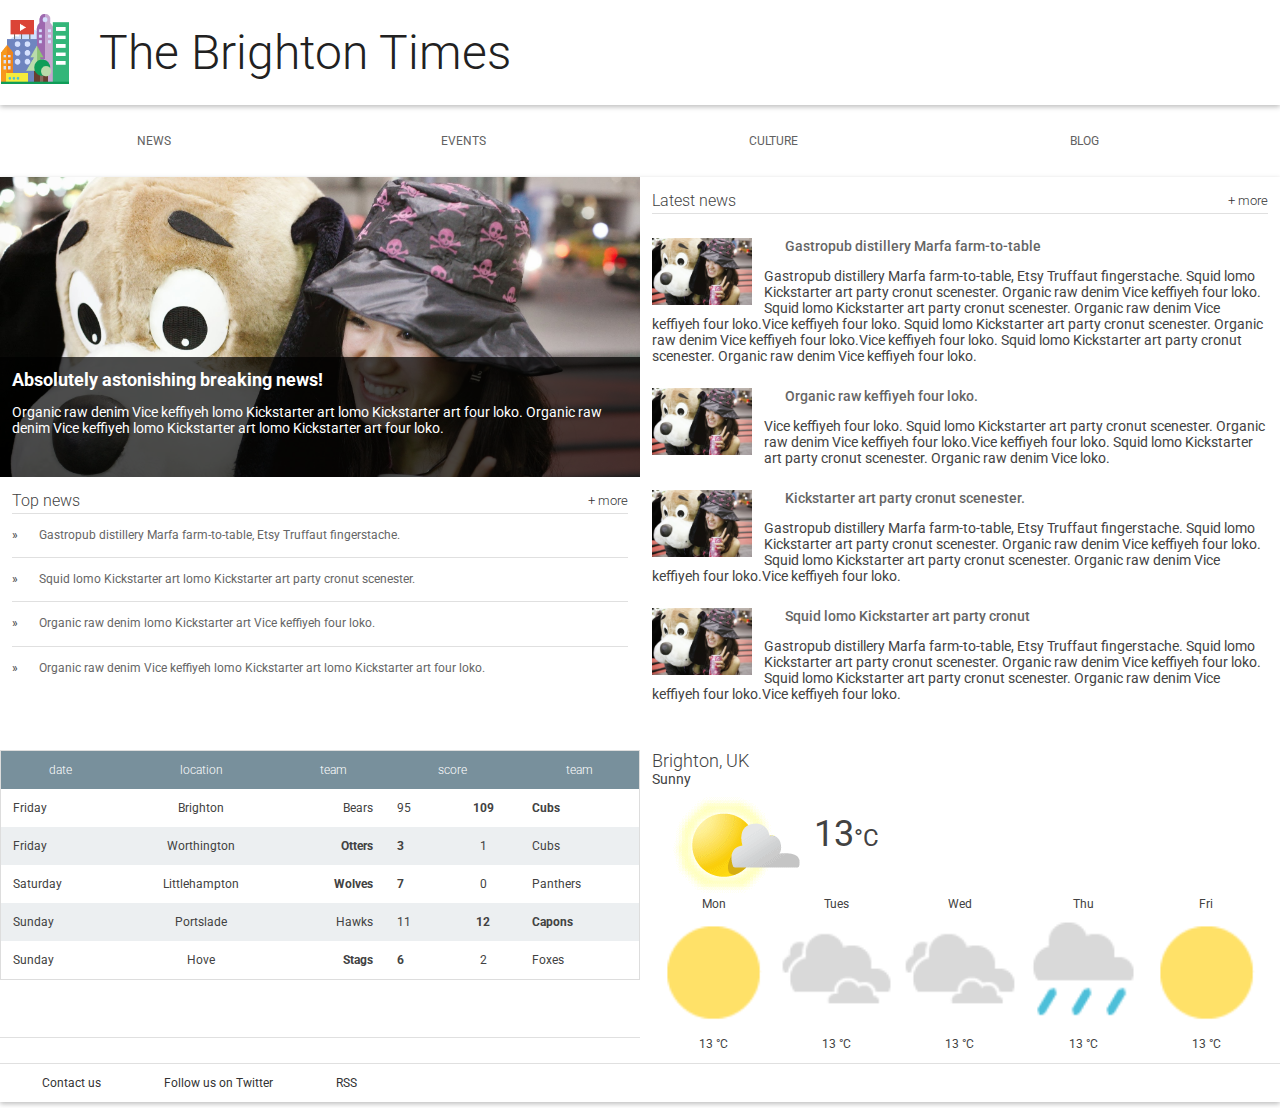
<file: index.html>
<!doctype html>
<html lang="en">
  <head>
    <meta name="viewport" content="width=device-width, initial-scale=1.0">
    <meta charset="utf-8">
    <meta http-equiv="X-UA-Compatible" content="IE=edge">
    <title>Brighton Times</title>
    <link href="https://fonts.googleapis.com/css?family=Roboto:300,400,500" rel="stylesheet" type="text/css">
    <link rel="stylesheet" type="text/css" href="main-small.css">
    <link rel="stylesheet" media="screen and (min-width:701px) and (max-width:1000px)" type="text/css" href="main-medium.css">
    <link rel="stylesheet" media="screen and (min-width:1001px) and (max-width:1300px)"type="text/css" href="main-large.css">
    <link rel="stylesheet" media="screen and (min-width:1301px)"type="text/css" href="main-extra-large.css">

  </head>
  <body>

    <header class="header">
      <div class="header__inner">
        <img class="header__logo" src="images/city.png" alt="iconic view of a cityscape">
        <h1 class="header__title">
          The Brighton Times
        </h1>
        <h1 id="menu" class="nav_menu">
           &#9776;
         </h1>
      </div>
    </header>

    <nav id="drawer" class="nav">
      <ul class="nav__list">
        <li class="nav__item"><a href="#">News</a></li>
        <li class="nav__item"><a href="#">Events</a></li>
        <li class="nav__item"><a href="#">Culture</a></li>
        <li class="nav__item"><a href="#">Blog</a></li>
      </ul>
    </nav>

    <main>
      <section class="content">
        <div class="container">
        <section class="hero">
          <article class="description">
            <h2>Absolutely astonishing breaking news!</h2>
            <p>Organic raw denim Vice keffiyeh lomo Kickstarter art lomo Kickstarter art four loko. Organic raw denim Vice keffiyeh lomo Kickstarter art lomo Kickstarter art four loko.</p>
          </article>
        </section>

        <section class="news top-news">
          <h2 class="news__title">Top news <a href="#" class="news__more">+ more</a></h2>
          <ul>
            <li class="top-news__item">
              <a href="#">Gastropub distillery Marfa farm-to-table, Etsy Truffaut fingerstache.</a>
            </li>
            <li class="top-news__item">
              <a href="#">Squid lomo Kickstarter art lomo Kickstarter art party cronut scenester.</a>
            </li>
            <li class="top-news__item">
              <a href="#">Organic raw denim lomo Kickstarter art Vice keffiyeh four loko.</a>
            </li>
            <li class="top-news__item">
              <a href="#">Organic raw denim Vice keffiyeh lomo Kickstarter art lomo Kickstarter art four loko.</a>
            </li>
          </ul>
        </section>
      </div>

      <section class="scores">
        <table class="scores__table">
          <thead>
            <tr>
              <th>date</th>
              <th class="scores__location">location</th>
              <th>team</th>
              <th colspan="2">score</th>
              <th>team</th>
            </tr>
          </thead>
          <tbody>
            <tr>
              <td data-th="date">Friday</td>
              <td data-th="location" class="scores__location">Brighton</td>
              <td data-th="loser">Bears</td>
              <td data-th="losing score">95</td>
              <td data-th="winning score" class="winner">109</td>
              <td data-th="winner" class="winner">Cubs</td>
            </tr>
            <tr>
              <td data-th="date">Friday</td>
              <td data-th="location" class="scores__location">Worthington</td>
              <td data-th="winner" class="winner">Otters</td>
              <td data-th="winning score" class="winner">3</td>
              <td data-th="losing score">1</td>
              <td data-th="loser">Cubs</td>
            </tr>
            <tr>
              <td data-th="date">Saturday</td>
              <td data-th="location" class="scores__location">Littlehampton</td>
              <td data-th="winner" class="winner">Wolves</td>
              <td data-th="winning score" class="winner">7</td>
              <td data-th="losing score">0</td>
              <td data-th="loser">Panthers</td>
            </tr>
            <tr>
              <td data-th="date">Sunday</td>
              <td data-th="location" class="scores__location">Portslade</td>
              <td data-th="loser">Hawks</td>
              <td data-th="losing score">11</td>
              <td data-th="winning score" class="winner">12</td>
              <td data-th="winner" class="winner">Capons</td>
            </tr>
            <tr>
              <td data-th="date">Sunday</td>
              <td data-th="location" class="scores__location">Hove</td>
              <td data-th="winner" class="winner">Stags</td>
              <td data-th="winning score" class="winner">6</td>
              <td data-th="losing score">2</td>
              <td data-th="loser">Foxes</td>
            </tr>

          </tbody>
        </table>
      </section>

        <section class="weather">
          <span class="weather__location">Brighton, UK</span>
          <span class="weather__desc">Sunny</span>
          <span class="weather__today">
          <img class="weather__today__image" src="images/weather.png" alt="icon of a partially sunny day"><span class="weather__today__temp">13</span><span class="weather__today__deg">&deg;C</span>
          </span>
          <ul class="weather__next">
            <li class="weather__next__item">
              <span>Mon</span>
              <img class="weather__next__image" src="images/sunny.png" alt="icon of a sunny day">
              <span>13 &deg;C</span>
            </li><li class="weather__next__item">
              <span>Tues</span>
              <img class="weather__next__image" src="images/cloudy.png" alt="icon of a cloudy day">
              <span>13 &deg;C</span>
            </li><li class="weather__next__item">
              <span>Wed</span>
              <img class="weather__next__image" src="images/cloudy.png" alt="icon of a cloudy day">
              <span>13 &deg;C</span>
            </li><li class="weather__next__item">
              <span>Thu</span>
              <img class="weather__next__image" src="images/rain.png" alt="icon of a rainy day">
              <span>13 &deg;C</span>
            </li><li class="weather__next__item">
              <span>Fri</span>
              <img class="weather__next__image" src="images/sunny.png" alt="icon of a sunny day">
              <span>13 &deg;C</span>
            </li>
          </ul>
        </section>

        <section class="news recent-news">
          <h2 class="news__title">Latest news <a href="#" class="news__more">+ more</a></h2>
          <ul>
            <li class="snippet">
              <img class="snippet__thumbnail" src="images/dog.jpg" alt="picture of a girl with a large, stuffed dog toy">
              <h3 class="snippet__title"><a href="#">Gastropub distillery Marfa farm-to-table</a></h3>
              <p>Gastropub distillery Marfa farm-to-table, Etsy Truffaut fingerstache.
              Squid lomo Kickstarter art party cronut scenester. Organic raw denim Vice keffiyeh four loko. Squid lomo Kickstarter art party cronut scenester. Organic raw denim Vice keffiyeh four loko.Vice keffiyeh four loko. Squid lomo Kickstarter art party cronut scenester. Organic raw denim Vice keffiyeh four loko.Vice keffiyeh four loko. Squid lomo Kickstarter art party cronut scenester. Organic raw denim Vice keffiyeh four loko.
              </p>
            </li>
            <li class="snippet">
              <img class="snippet__thumbnail" src="images/dog.jpg" alt="picture of a girl with a large, stuffed dog toy">
              <h3 class="snippet__title"><a href="#">Organic raw keffiyeh four loko.</a></h3>
              <p>Vice keffiyeh four loko. Squid lomo Kickstarter art party cronut scenester. Organic raw denim Vice keffiyeh four loko.Vice keffiyeh four loko. Squid lomo Kickstarter art party cronut scenester. Organic raw denim Vice loko.
              </p>
            </li>
            <li class="snippet">
              <img class="snippet__thumbnail" src="images/dog.jpg" alt="picture of a girl with a large, stuffed dog toy">
              <h3 class="snippet__title"><a href="#">Kickstarter art party cronut scenester.</a></h3>
              <p>Gastropub distillery Marfa farm-to-table, Etsy Truffaut fingerstache.
              Squid lomo Kickstarter art party cronut scenester. Organic raw denim Vice keffiyeh four loko. Squid lomo Kickstarter art party cronut scenester. Organic raw denim Vice keffiyeh four loko.Vice keffiyeh four loko.
              </p>
            </li>
            <li class="snippet">
              <img class="snippet__thumbnail" src="images/dog.jpg" alt="picture of a girl with a large, stuffed dog toy">
              <h3 class="snippet__title"><a href="#">Squid lomo Kickstarter art party cronut </a></h3>
              <p>Gastropub distillery Marfa farm-to-table, Etsy Truffaut fingerstache.
              Squid lomo Kickstarter art party cronut scenester. Organic raw denim Vice keffiyeh four loko. Squid lomo Kickstarter art party cronut scenester. Organic raw denim Vice keffiyeh four loko.Vice keffiyeh four loko.
              </p>
            </li>
          </ul>
        </section>
      </section>
      <footer>
        <ul>
          <li><a href="#">Contact us</a></li>
          <li><a href="#">Follow us on Twitter</a></li>
          <li><a href="#">RSS</a></li>
        </ul>
      </footer>
    </main>
    <script>
      /*
       * Open the drawer when the menu icon is clicked.
       */
      var menu = document.querySelector('#menu');
      var main = document.querySelector('main');
      var drawer = document.querySelector('.nav');

      menu.addEventListener('click', function(e) {
        drawer.classList.toggle('open');
        e.stopPropagation();
      });
      main.addEventListener('click', function() {
        drawer.classList.remove('open');
      });

    </script>
  </body>
</html>
</file>
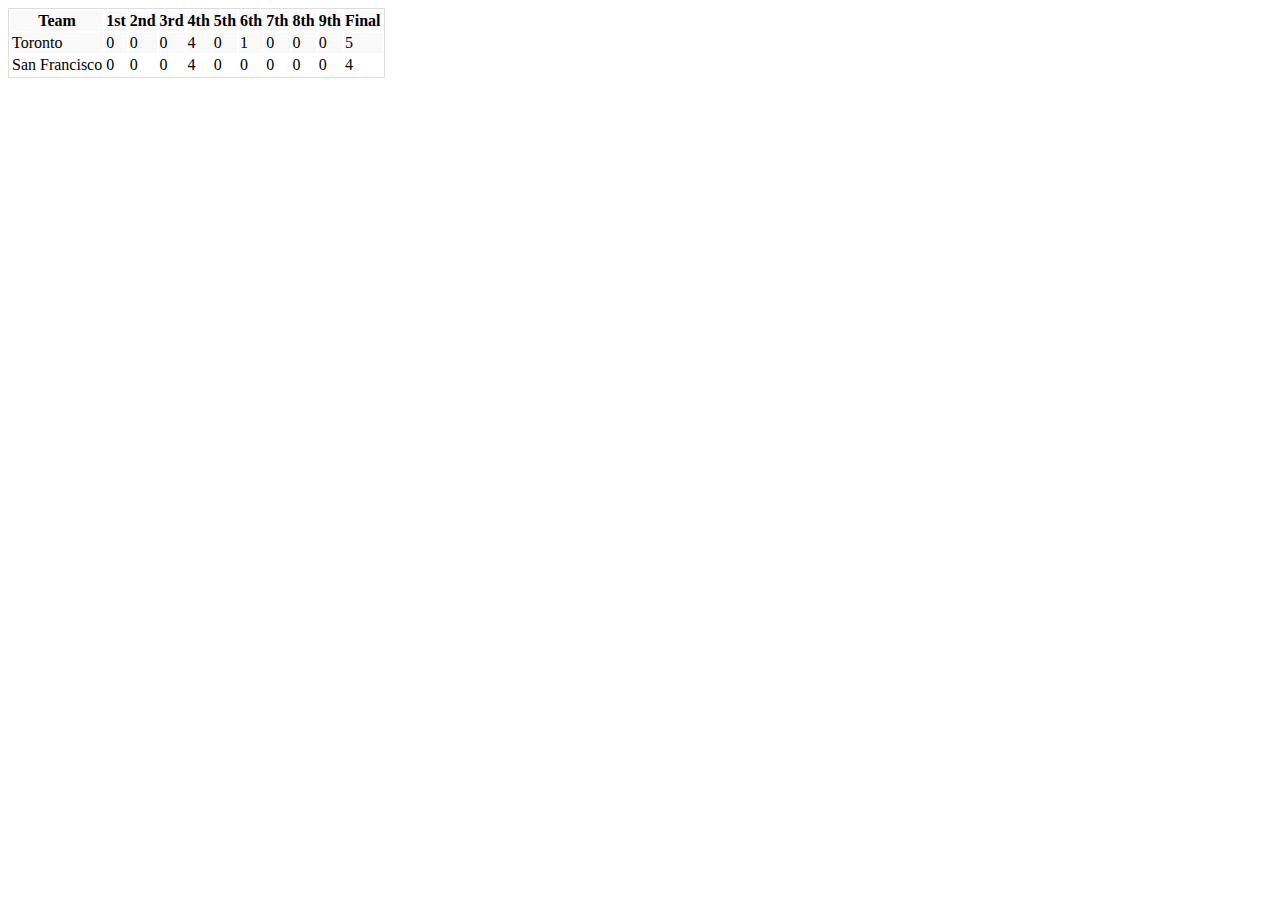
<file: test.html>
<!doctype html>
<html lang="en">
  <head>
    <meta name="viewport" content="width=device-width, initial-scale=1.0">
    <meta charset="utf-8">
    <meta http-equiv="X-UA-Compatible" content="IE=edge">
    <title>Brighton Times</title>
    <link href="https://fonts.googleapis.com/css?family=Roboto:300,400,500" rel="stylesheet" type="text/css">
    <style>
      table {
        border: 1px solid #ddd;
      }
      tr:nth-child(odd) {
        background-color: #f9f9f9;
      }
      @media screen and (max-width: 500px) {
        table, thead, tbody, th, td, tr {
          display: block;
        }
        thead tr {
          position: absolute;
          top: -9999px;
          left: -9999px;
        }
        td {
          position: relative;
          padding-left: 50%;
        }

        td:before {
          position: absolute;
          left: 6px;
          content: attr(data-th);
          font-weight: bold;
        }
        td:first-of-type {
          font-weight: bold;
        }
      }
    </style>
  </head>
  <body>
    <table>
         <thead>
           <tr>
             <th>Team</th>
             <th>1st</th>
             <th>2nd</th>
             <th>3rd</th>
             <th>4th</th>
             <th>5th</th>
             <th>6th</th>
             <th>7th</th>
             <th>8th</th>
             <th>9th</th>
             <th>Final</th>
           </tr>
         </thead>
         <tbody>
           <tr>
             <td data-th="Team">Toronto</td>
             <td data-th="1st">0</td>
             <td data-th="2nd">0</td>
             <td data-th="3rd">0</td>
             <td data-th="4th">4</td>
             <td data-th="5th">0</td>
             <td data-th="6th">1</td>
             <td data-th="7th">0</td>
             <td data-th="8th">0</td>
             <td data-th="9th">0</td>
             <td data-th="Final">5</td>
           </tr>
           <tr>
             <td data-th="Team">San Francisco</td>
             <td data-th="1st">0</td>
             <td data-th="2nd">0</td>
             <td data-th="3rd">0</td>
             <td data-th="4th">4</td>
             <td data-th="5th">0</td>
             <td data-th="6th">0</td>
             <td data-th="7th">0</td>
             <td data-th="8th">0</td>
             <td data-th="9th">0</td>
             <td data-th="Final">4</td>
           </tr>
         </tbody>
  </body>
</html>
</file>
<file: main-small.css>
/* main-small.css is the default css */
/* all other css files with media queries are modifications of this css */

img, embed, object, video{
  max-width: 100%;
}

body, html {
  margin: 0;
  padding: 0;
  width: 100%;
  height: 100%;
}

body {
  font-family: Roboto;
  font-size: 12px;
  color: #424242;
}

h1, h2, h3, h4, h5 {
  margin: 0;
}

header, nav, footer, section, article, div {
  box-sizing: border-box;
}

ul {
  list-style: none;
  padding: 0;
  margin: 0;
}
h2{
  font-size: 14px;
}
/* increase font size, minor break point */
@media screen and (min-width:500px){
  p {
    font-size: 14px;
  }
  h2{
    font-size: 18px;
  }
}
/*
 *
 * Common
 *
 */

.news__more {
  float: right;
  font-size: .8em;
  color: #333;
  text-decoration: none;
}


/*
 *
 * Header
 *
 */

.header {
  /* this should be higher than the nav index,
  so transition of nav bar in doesn't cover the title */
  z-index: 12;
  box-shadow: 0 2px 5px rgba(0, 0, 0, 0.26);
  min-height: 56px;
  transition: min-height 0.3s;
}

.header__inner {
  width: 100%;
  margin-left: auto;
  margin-right: auto;
}

.header__logo {
  height: 72px;
  margin-right: 1em;
  vertical-align: top;
  margin-top: 12px;
  width: 72px;
}

.header__title {
  font-weight: 300;
  font-size: 1.8em;
  margin: 1.4em 0.25em;
  display: inline-block;
  color: #212121;
  width: 60%;
}



/*
 *
 * Top Level Navigation
 *
 */

 .nav {
   width: 100%;
   margin-left: auto;
   margin-right: auto;
 }

 .nav__item {
   box-sizing: border-box;
   display: inline-block;
   width: 24%;
   text-align: center;
   line-height: 24px;
   padding: 24px;
   text-transform: uppercase;
 }

 .nav_menu {
   display: none;
 }

 /* specifically for small screen sizes */
@media screen and (max-width:700px) {
  .nav {
    z-index: 10;
    background-color: #fff;
    width: 100%;
    position: absolute;
    /* This trasform moves the drawer off canvas. */
    -webkit-transform: translate(0, -500px);
    transform: translate(0, -500px);
    /* Optionally, we animate the drawer. */
    transition: transform 0.3s ease;
  }
  .nav.open {
    -webkit-transform: translate(0, 0px);
    transform: translate(0, 0px);
  }
  .nav__item {
    box-sizing: border-box;
    display: inline-block;
    border-bottom: 1px solid #E0E0E0;
    width: 100%;
    text-align: center;
    line-height: 24px;
    padding: 24px;
    text-transform: uppercase;
  }
  /* the hamburger menu */
  .nav_menu {
    padding: 1em;
    padding-right: .5em;
    display: inline-block;
    position: absolute;;
    right: 0;
  }
}

.nav__list {
  width: 100%;
  padding: 0;
  margin: 0;
}


.nav a {
  text-decoration: none;
  color: #616161;
  padding: 1.5em;

}

.nav a:hover {
  text-decoration: underline;
  color: #212121;
}


/*
 *
 * Main
 *
 */

main {
  box-shadow: 0 2px 5px rgba(0, 0, 0, 0.26);
}

/*
 *
 * Content
 *
 */

.content {
  display: flex;
  flex-wrap: wrap;
}

.container {
  display: flex;
  flex-wrap: wrap;
  width:100%;
}
/*
 *
 * Hero
 *
 */

.hero {
  width: 100%;
  position: relative;
  background-image: url("./images/dog.jpg");
  background-size: cover;
  height: 300px;
}

.hero article {
  box-sizing: border-box;
  background-color: #000;
  background-color: rgba(0, 0, 0, 0.7);
  position: absolute;
  bottom: 0;
  height: 40%;
  width: 100%;
  color: #fff;
  padding: 1em;
}


/*
 *
 * Top News
 *
 */

.top-news {
  width: 100%;
  height: 100%;
  border-bottom: 1px solid #E0E0E0;
  padding: 1em;
}

.news__title {
  font-weight: 300;
  border-bottom: 1px solid #E0E0E0;
  line-height: 24px;
  font-size: 16px;
}

.top-news__item {
  border-bottom: 1px solid #E0E0E0;
  padding: 1em 0;
  line-height: 19.2px;
}

.top-news__item:before {
  content: "» ";
}

.top-news__item:last-child {
  border-bottom: none;
}

.top-news__item a {
  text-decoration: none;
  color: #666;
  padding: 1.5em;
}

.top-news__item a:hover,
.top-news__item a:active {
  text-decoration: underline;
}


/*
 *
 * Sport Scores
 *
 */

.scores {
  width: 100%;
  padding-top: 1em;
}

.scores__table {
  width: 100%;
  border-collapse: collapse;
}
@media screen and (min-width: 501px){
  .scores__table th,
  .scores__table td {
    padding: 1em;
  }
  .scores__table td:nth-child(3) {
    text-align: right;
  }

  .scores__table td:nth-child(2),
  .scores__table td:nth-child(5) {
    text-align: center;
  }
}

.scores__table th {
  color: #fff;
  font-weight: 300;
  background-color: #78909C;
}

.scores__table tr:nth-child(odd) td {
  background-color: #fff;
}

.scores__table tr:nth-child(even) td {
  background-color: #eceff1;
}

.scores__table td.winner {
  font-weight: bold;
}

/*
 *
 * Weather
 *
 */

.weather {
  width: 100%;
  padding: 1em;
}

.weather__location {
  display: block;
  font-weight: 300;
  font-size: 1.5em;
}

.weather__desc {
  display: block;
  font-size: 1.2em;
}

.weather__today {
  width: 60%;
  vertical-align: middle;
}

.weather__today__image {
  vertical-align: middle
}

.weather__today__temp {
  font-size: 3em;
}

.weather__today__deg {
  font-size: 2em;
  display: inline;
}

.weather__next__item {
  display: inline-block;
  width: 20%;
  text-align: center;
}

.weather__next__item span {
  display: block;
}

.weather__next__image {
  width: 100%;
}


/*
 *
 * Recent News
 *
 */

.recent-news {
  clear: both;
  padding: 1em;
  width: 100%;
}

.snippet {
  clear: both;
  margin: 24px 0;
}

.snippet__thumbnail {
  width: 100px;
  float: left;
  margin-right: 1em;
}

.snippet__title {
  font-weight: 500;
}

.snippet__title a {
  text-decoration: none;
  color: #666;
  padding: 1.5em;
}

.snippet__title a:hover,
.snippet__title a:active {
  text-decoration: underline;
}


/*
 *
 * Footer
 *
 */

footer {
  border-top: 1px solid #E0E0E0;
  padding: 1em;
  width: 100%;
}

footer li {
  display: inline-block;
  margin: 0 1em;
}

footer a {
  text-decoration: none;
  color: #333;
  padding: 1.5em;
}

table {
  border: 1px solid #ddd;
}
tr:nth-child(odd) {
  background-color: #f9f9f9;
}
/* Minor Break point */
@media screen and (max-width: 500px) {
  table, thead, tbody, th, td, tr {
    display: block;
  }
  thead tr {
    position: absolute;
    top: -9999px;
    left: -9999px;
  }
  td {
    position: relative;
    padding-left: 50%;
  }

  td:before {
    position: absolute;
    left: 6px;
    content: attr(data-th);
    font-weight: bold;
  }

}
</file>
<file: main-medium.css>
.header__title {
  font-weight: 300;
  font-size: 4em;
  margin: 0.5em 0.25em;
}

.hero {
  width: 50%;
}

.top-news {
  width: 50%;
  height: 300px; /* to match the height of image */
}

.scores {
  width: 60%;
}

.weather {
  width: 40%;
}

p {
  font-size: 14px;
}
</file>
<file: main-large.css>
.header__title {
  font-weight: 300;
  font-size: 4em;
  margin: 0.5em 0.25em;
}

/* contains hero and top-news section. on large want it in a column */
.container {
 width: 50%;
 order: 0;
}

.hero {
  width: 100%;
  order: 0;
}

.top-news {
  width: 100%;
  order: 1;
  height: 100%;
}

.scores {
  width: 50%;
  order: 2;
}

.weather {
  width: 50%;
  order: 3;
}

.recent-news {
  width: 50%;
  order: 1;
}
</file>
<file: main-extra-large.css>
body, html {
  width: 1301px;
  margin-left: auto;
  margin-right: auto;
}

.header__title {
  font-weight: 300;
  font-size: 4em;
  margin: 0.5em 0.25em;
}

/* contains hero and top-news section. on large want it in a column */
.container {
 width: 50%;
 order: 0;
}
.hero {
  width: 100%;
  order: 0;
}

.top-news {
  width: 100%;
  order: 1;
  height: 100%;
}

.scores {
  width: 50%;
  order: 2;
}

.weather {
  width: 50%;
  order: 3;
}

.recent-news {
  width: 50%;
  order: 1;
}
</file>
